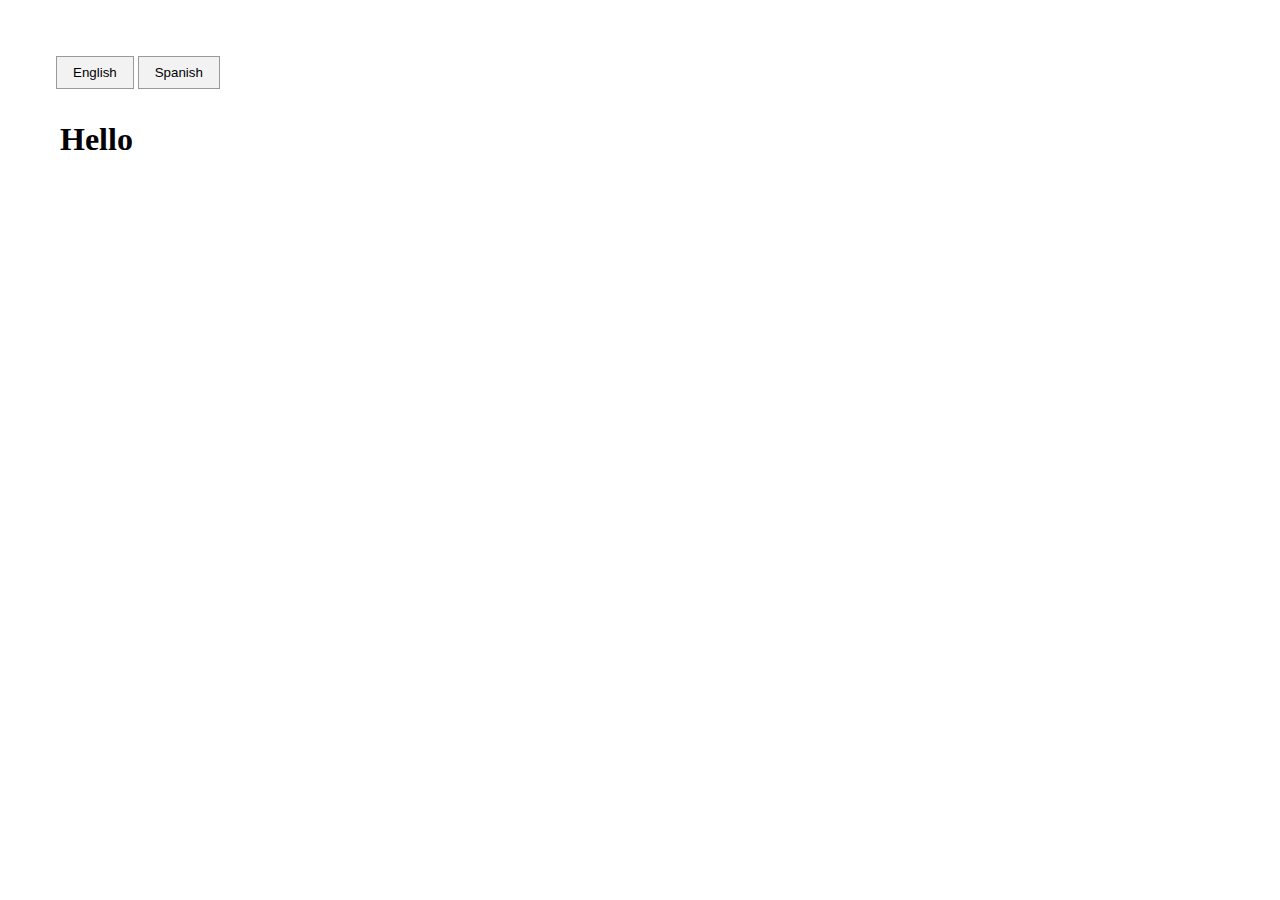
<file: HTML/lang.html>
<!DOCTYPE html>


<html>


<head>


    <style>
        body {
            padding: 3rem;
        }
        
        button {
            background: #f2f2f2;
            border: 1px solid #999;
            margin-bottom: 1rem;
            padding: .5rem 1rem;
        }
        
        .spanish {
            display: none;
        }
        
        h1 {
            margin: 1rem .25rem;
        }

    </style>


</head>


<body>
    <button class="btn-english">English</button>
    <button class="btn-spanish">Spanish</button>
    <h1>
        <span class="english">Hello</span>
        <span class="spanish">Hola</span>
    </h1>



    <script>
        $('.btn-english').click(function() {
            $('.spanish').hide();
            $('.english').show();
        });
        $('.btn-spanish').click(function() {
            $('.english').hide();
            $('.spanish').show();
        });

    </script>

</body>



</html>
</file>
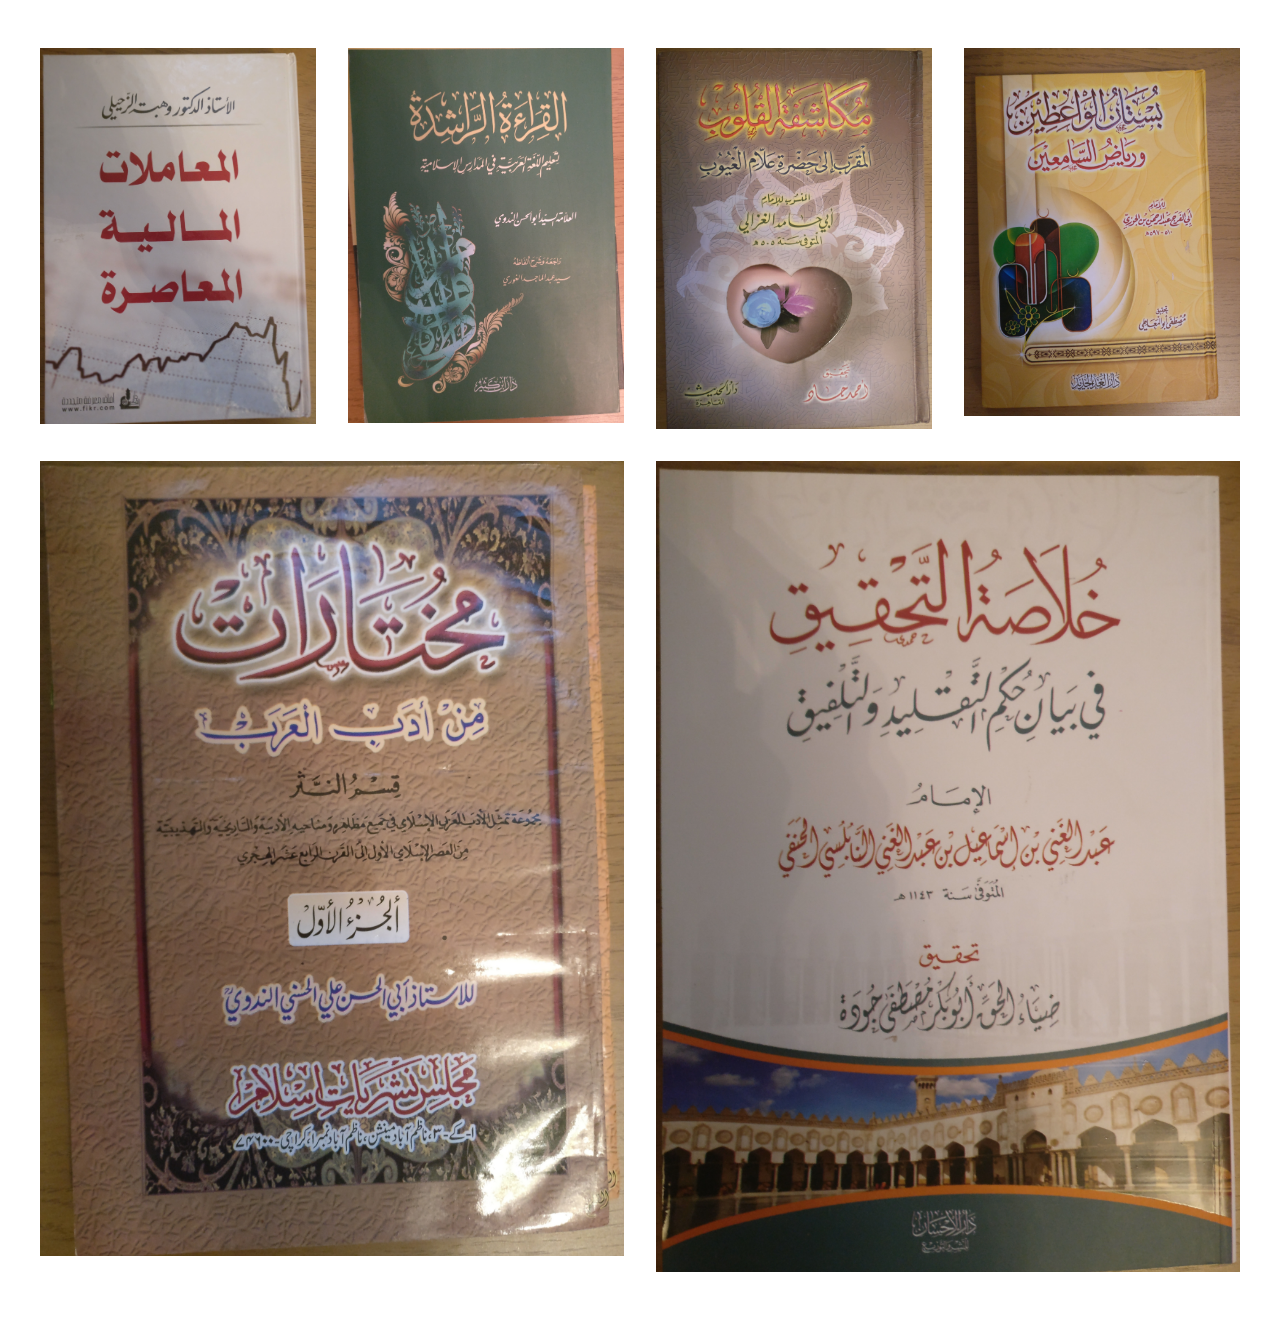
<file: HTML/test.html>
<!DOCTYPE html>

<style>
    .gallery {
        display: flex;
        justify-content: space-around;
        flex-wrap: wrap;
    }
    
    .item {
        flex: 1 0 15em;
        margin: 1em;
    }
    
    img {
        display: block;
        width: 100%;
    }
    
    /** All visual fluff **/

    .gallery {
        margin: 1em 0;
        padding: 1em;
    }
    
    .item {
        min-width: 8em;
        min-height: 8em;
    }

</style>


<html>

<div class="gallery">
    <div class="item">
        <img src="/Images/year1_1.jpg">
    </div>
    <div class="item">
        <img src="/Images/year1_2.jpg">
    </div>
    <div class="item">
        <img src="/Images/year1_3.jpg">
    </div>
    <div class="item">
        <img src="/Images/year1_4.jpg">
    </div>
    <div class="item">
        <img src="/Images/year1_5.jpg">
    </div>
    <div class="item">
        <img src="/Images/year1_6.jpg">
    </div>

</div>

</html>
</file>
